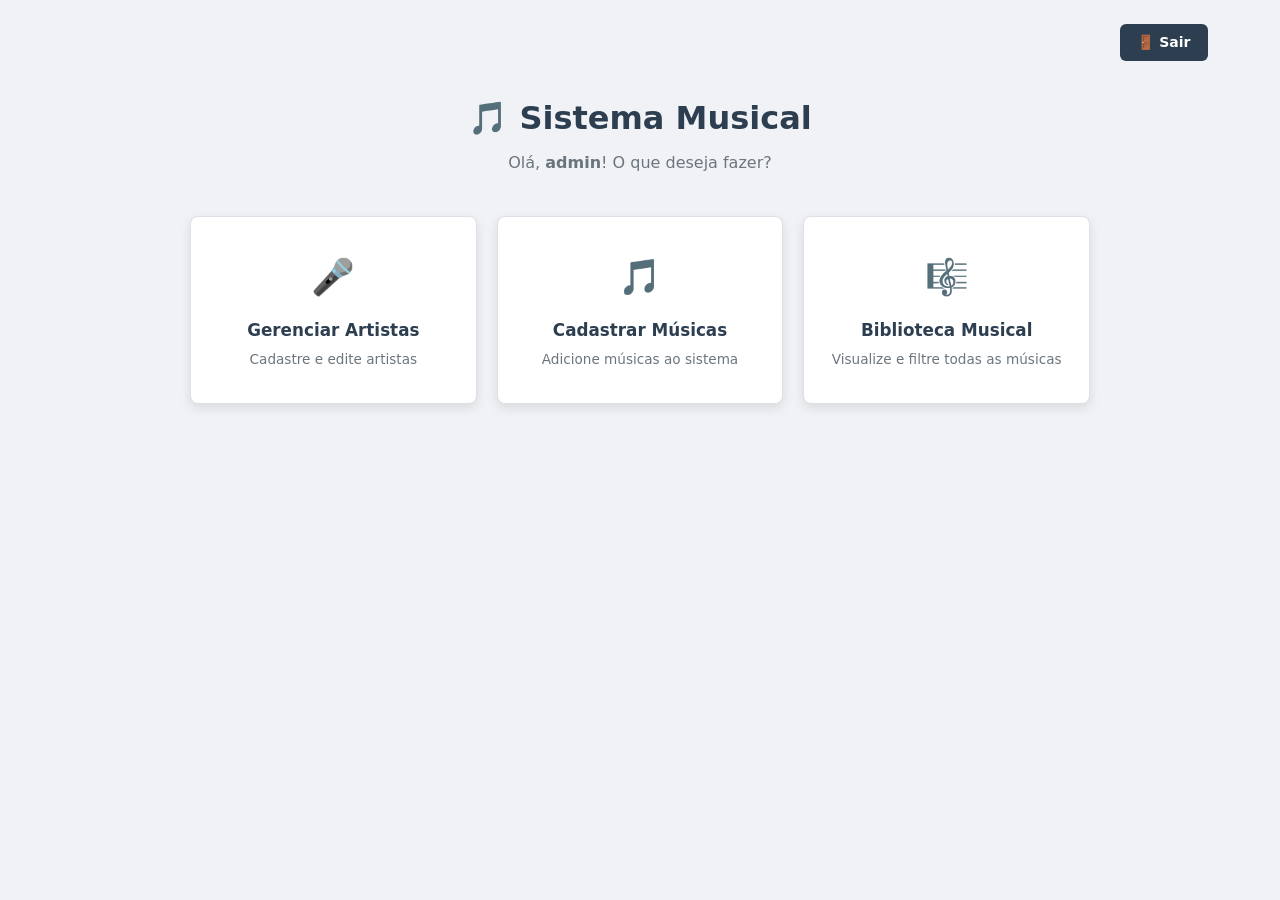
<file: index.html>
<!DOCTYPE html>
<html lang="pt-br">

<head>
    <!-- O head é igual ao do login: só muda o title. -->
    <meta charset="UTF-8">
    <meta name="viewport" content="width=device-width, initial-scale=1.0">
    <title>Menu Principal — Sistema Musical</title>

    <link rel="icon" href="data:image/svg+xml,<svg xmlns=%27http://www.w3.org/2000/svg%27 viewBox=%270 0 100 100%27><text y=%27.9em%27 font-size=%2790%27>🎵</text></svg>">
    <link rel="stylesheet" href="styles.css">
</head>

<body>

    <!-- container: caixa com largura máxima, centralizada. Usada em todas as telas, menos no login. -->
    <div class="container">

        <!-- topbar: barra de cima. O CSS (flex-end) joga o botão Sair para a direita. -->
        <div class="topbar">

            <!-- Um link (a) com cara de botão: a classe btn-back deixa ele escuro. -->
            <!-- Na Sprint 2 este link vai para logout.php, que encerra a sessão. -->
            <a href="login.html" class="btn-back">🚪 Sair</a>

        </div>

        <!-- page-header: as boas-vindas, centralizadas. -->
        <div class="page-header">
            <h1>🎵 Sistema Musical</h1>

            <!-- "admin" está fixo (dado inventado). Na Sprint 2 o PHP mostra o nome de quem entrou. -->
            <p>Olá, <strong>admin</strong>! O que deseja fazer?</p>
        </div>

        <!-- menu-grid: a grade dos 3 cards. O CSS usa display: grid para colocá-los lado a lado. -->
        <div class="menu-grid">

            <!-- Cada menu-card tem um link (a) que ocupa o card inteiro: clicar em qualquer parte leva à tela. -->
            <div class="menu-card">
                <a href="cadastro_artista.html">
                    <div class="menu-card-icon">🎤</div>
                    <!-- ícone grande -->

                    <div class="menu-card-title">Gerenciar Artistas</div>
                    <!-- título -->

                    <div class="menu-card-desc">Cadastre e edite artistas</div>
                    <!-- descrição -->
                </a>
            </div>

            <div class="menu-card">
                <a href="cadastro_musica.html">
                    <div class="menu-card-icon">🎵</div>
                    <div class="menu-card-title">Cadastrar Músicas</div>
                    <div class="menu-card-desc">Adicione músicas ao sistema</div>
                </a>
            </div>

            <div class="menu-card">
                <a href="listagem_musicas.html">
                    <div class="menu-card-icon">🎼</div>
                    <div class="menu-card-title">Biblioteca Musical</div>
                    <div class="menu-card-desc">Visualize e filtre todas as músicas</div>
                </a>
            </div>

        </div>

    </div>

</body>

</html>
</file>
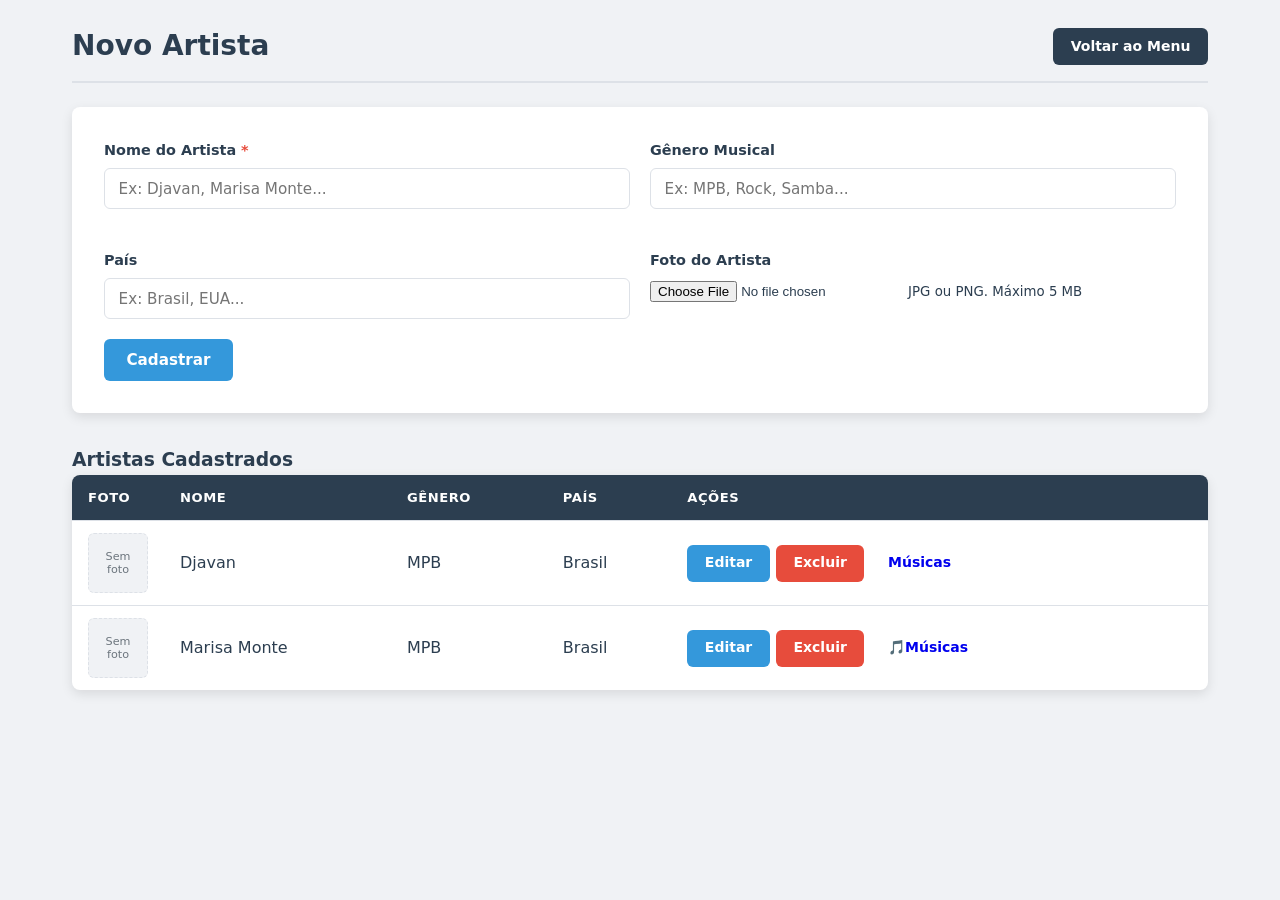
<file: cadastro_artista.html>
<!DOCTYPE html>
<html lang="pt-br">
<head>
<meta charset="UTF-8">
<meta name="viewport" content="width=device-width, initial-scale=1.0">
<title>Novo Artista - Sistema Musical</title>
<link rel="icon" href="data:image/svg+xml,<svg xmlns='http://www.w3.org/2000/svg' viewBox='0 0 100 100'><text y='.9em' font-size='90'>🎵</text></svg>">
<link rel="stylesheet" href="styles.css">
</head>
<body>
<div class="container">
  <!-- A mesma barra de título da Biblioteca -->
  <div class="page-header-bar">
    <h2>Novo Artista</h2>
    <div class="header-actions">
      <a href="index.html" class="btn-back">Voltar ao Menu</a>
    </div>
  </div>

  <!-- FORMULARIO DE CADASTRO DO ARTISTA -->
  <form method="post" action="#" enctype="multipart/form-data">
    <div class="form-grid">
      <div class="form-group">
        <label for="nome">Nome do Artista <span style="color:var(--red)">*</span></label>
        <input type="text" id="nome" name="nome" required placeholder="Ex: Djavan, Marisa Monte...">
      </div>
      <div class="form-group">
        <label for="genero">Gênero Musical</label>
        <input type="text" id="genero" name="genero" placeholder="Ex: MPB, Rock, Samba...">
      </div>
      <div class="form-group">
        <label for="pais">País</label>
        <input type="text" id="pais" name="pais" placeholder="Ex: Brasil, EUA...">
      </div>
      <div class="form-group">
        <label for="imagem">Foto do Artista</label>
        <input type="file" id="imagem" name="imagem" accept="image/*">
        <small>JPG ou PNG. Máximo 5 MB</small>
      </div>
    </div>
    <div class="form-actions">
      <button type="submit" class="btn-primary">Cadastrar</button>
    </div>
  </form>




  <!-- TABELA DE ARTISTAS -->
  <h3>Artistas Cadastrados</h3>
  <div class="table-container">
    <table>
      <thead>
        <tr>
          <th class="col-foto">Foto</th>
          <th>Nome</th>
          <th>Gênero</th>
          <th>País</th>
          <th class="col-acoes">Ações</th>
        </tr>
      </thead>
      <tbody>
        <tr>
          <td><div class="no-image">Sem<br>foto</div></td>
          <td>Djavan</td>
          <td>MPB</td>
          <td>Brasil</td>
          <td>
            <div class="action-buttons">
              <a href="#" class="btn-edit">Editar</a>
              <a href="#" class="btn-delete">Excluir</a>
              <a href="cadastro_musica.html" class="btn-music">Músicas</a>
            </div>
          </td>
        </tr>
        <tr>
          <td><div class="no-image">Sem<br>foto</div></td>
          <td>Marisa Monte</td>
          <td>MPB</td>
          <td>Brasil</td>
          <td>
            <div class="action-buttons">
              <a href="#" class="btn-edit">Editar</a>
              <a href="#" class="btn-delete">Excluir</a>
              <a href="cadastro_musica.html" class="btn-music">🎵Músicas</a>
            </div>
          </td>
        </tr>
      </tbody>
    </table>
  </div>
</div>
</body>
</html>
</file>
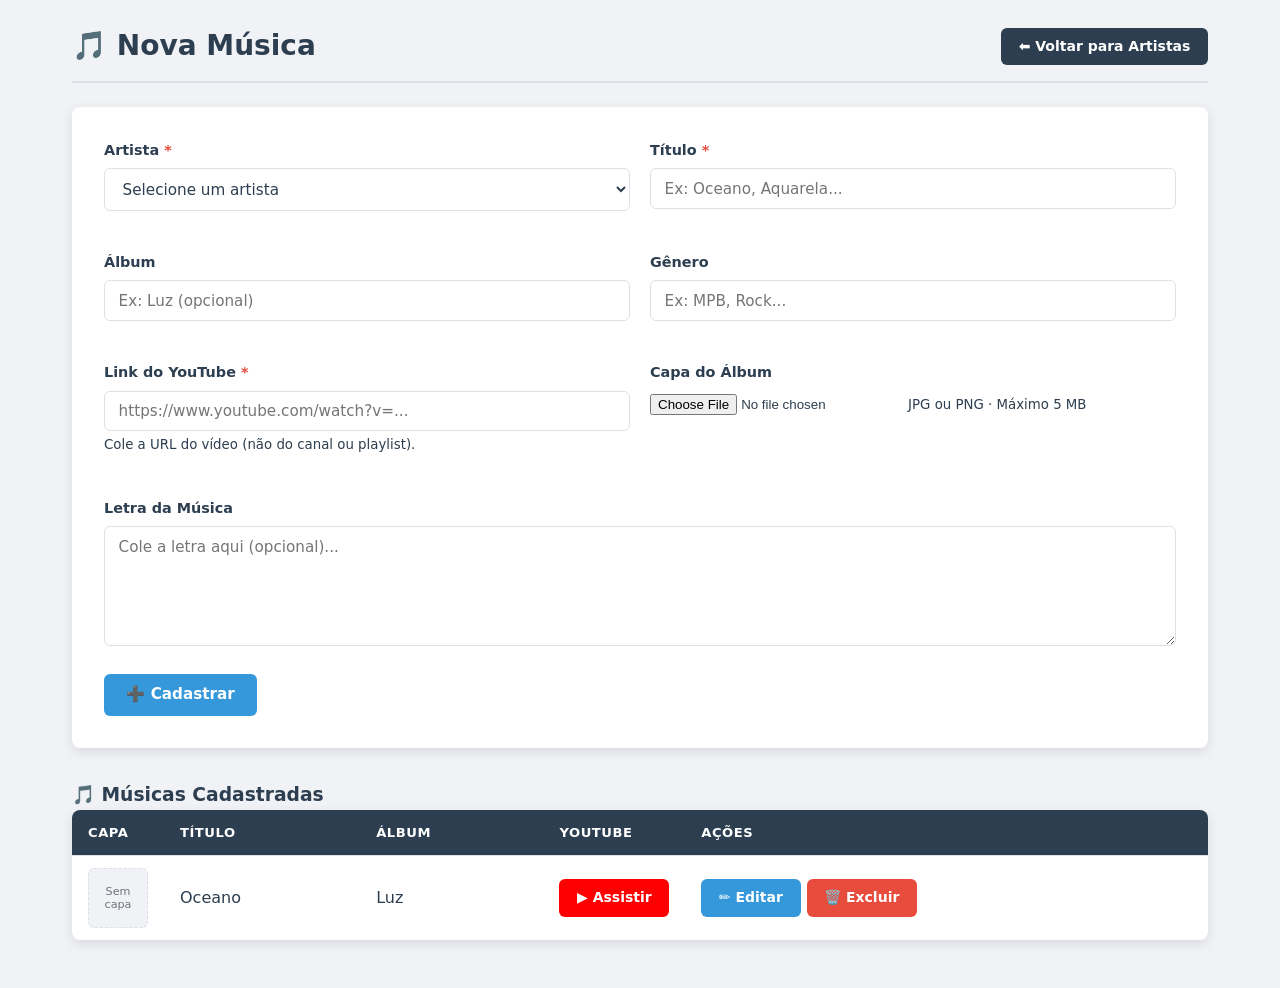
<file: cadastro_musica.html>
<!DOCTYPE html>
<html lang="pt-br">

<head>
    <meta charset="UTF-8">
    <meta name="viewport" content="width=device-width, initial-scale=1.0">
    <title>Nova Música — Sistema Musical</title>

    <link rel="icon" href="data:image/svg+xml,<svg xmlns=%27http://www.w3.org/2000/svg%27 viewBox=%270 0 100 100%27><text y=%27.9em%27 font-size=%2790%27>🎵</text></svg>">
    <link rel="stylesheet" href="styles.css">
</head>

<body>

    <div class="container">

        <!-- Barra de título -->
        <div class="page-header-bar">
            <h2>🎵 Nova Música</h2>

            <div class="header-actions">
                <a href="cadastro_artista.html" class="btn-back">
                    ⬅ Voltar para Artistas
                </a>
            </div>
        </div>

        <!-- Formulário de cadastro da música -->
        <form method="post" action="#" enctype="multipart/form-data">

            <div class="form-grid">

                <!-- Artista -->
                <div class="form-group">
                    <label for="artista_id">
                        Artista <span style="color:var(--red)">*</span>
                    </label>

                    <select name="artista_id" id="artista_id" required>
                        <option value="">Selecione um artista</option>
                        <option value="1">Djavan</option>
                        <option value="2">Marisa Monte</option>
                    </select>
                </div>

                <!-- Título -->
                <div class="form-group">
                    <label for="titulo">
                        Título <span style="color:var(--red)">*</span>
                    </label>

                    <input type="text" id="titulo" name="titulo"
                        required placeholder="Ex: Oceano, Aquarela...">
                </div>

                <!-- Álbum -->
                <div class="form-group">
                    <label for="album">Álbum</label>

                    <input type="text" id="album" name="album"
                        placeholder="Ex: Luz (opcional)">
                </div>

                <!-- Gênero -->
                <div class="form-group">
                    <label for="genero">Gênero</label>

                    <input type="text" id="genero" name="genero"
                        placeholder="Ex: MPB, Rock...">
                </div>

                <!-- Link do YouTube -->
                <div class="form-group">
                    <label for="youtube_link">
                        Link do YouTube <span style="color:var(--red)">*</span>
                    </label>

                    <input type="url" id="youtube_link" name="youtube_link"
                        required placeholder="https://www.youtube.com/watch?v=...">

                    <small>Cole a URL do vídeo (não do canal ou playlist).</small>
                </div>

                <!-- Capa do álbum -->
                <div class="form-group">
                    <label for="imagem_capa">Capa do Álbum</label>

                    <input type="file" id="imagem_capa" name="imagem_capa"
                        accept="image/*">

                    <small>JPG ou PNG · Máximo 5 MB</small>
                </div>

                <!-- Letra da música -->
                <div class="form-group full">
                    <label for="letra">Letra da Música</label>

                    <textarea id="letra" name="letra"
                        placeholder="Cole a letra aqui (opcional)..."></textarea>
                </div>

            </div>

            <!-- Botão de cadastro -->
            <div class="form-actions">
                <button type="submit" class="btn-primary">
                    ➕ Cadastrar
                </button>
            </div>

        </form>

        <!-- Tabela de músicas cadastradas -->
        <h3>🎵 Músicas Cadastradas</h3>

        <div class="table-container">

            <table>

                <thead>
                    <tr>
                        <th class="col-capa">Capa</th>
                        <th>Título</th>
                        <th>Álbum</th>
                        <th class="col-youtube">YouTube</th>
                        <th class="col-acoes">Ações</th>
                    </tr>
                </thead>

                <tbody>

                    <tr>
                        <td>
                            <div class="no-image">Sem<br>capa</div>
                        </td>

                        <td>Oceano</td>
                        <td>Luz</td>

                        <!-- Abre o vídeo em uma nova aba -->
                        <td>
                            <a href="#" target="_blank" class="btn-youtube">
                                ▶ Assistir
                            </a>
                        </td>

                        <td>
                            <div class="action-buttons">
                                <a href="#" class="btn-edit">✏️ Editar</a>
                                <a href="#" class="btn-delete">🗑️ Excluir</a>
                            </div>
                        </td>
                    </tr>

                </tbody>

            </table>

        </div>

    </div>

</body>
</html>
</file>
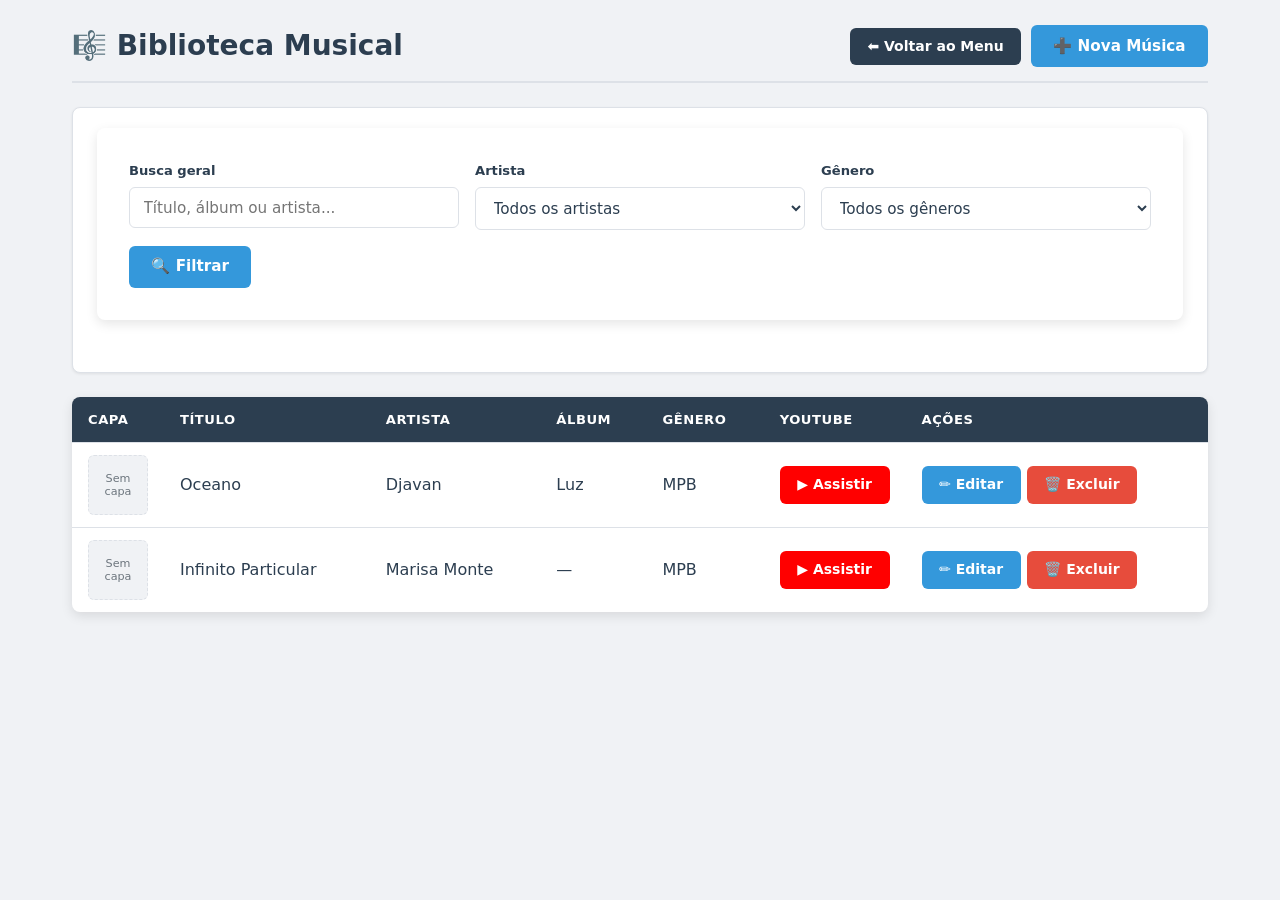
<file: listagem_musicas.html>
<!DOCTYPE html>
<html lang="pt-br">

<head>
    <meta charset="UTF-8">
    <meta name="viewport" content="width=device-width, initial-scale=1.0">

    <title>Biblioteca Musical — Sistema Musical</title>

    <link rel="icon" href="data:image/svg+xml,<svg xmlns=%27http://www.w3.org/2000/svg%27 viewBox=%270 0 100 100%27><text y=%27.9em%27 font-size=%2790%27>🎵</text></svg>">
    <link rel="stylesheet" href="styles.css">
</head>

<body>
    <div class="container">

        <!-- ========== CABEÇALHO DA PÁGINA ==========
             O CSS posiciona o título à esquerda e os botões à direita. -->
        <div class="page-header-bar">
            <h2>🎼 Biblioteca Musical</h2>

            <div class="header-actions">
                <a href="index.html" class="btn-back">
                    ⬅ Voltar ao Menu
                </a>

                <a href="cadastro_musica.html" class="btn-primary">
                    ➕ Nova Música
                </a>
            </div>
        </div>

        <!-- ========== FILTROS ==========
             Nesta fase, os filtros ainda não funcionam de verdade.
             Na Sprint 2, o PHP será responsável por filtrar os dados. -->
        <div class="filters">
            <form method="get" class="filter-form" action="#">

                <!-- Grupo dos três filtros. -->
                <div class="filter-group">

                    <!-- Filtro de busca geral. -->
                    <div class="filter-item">
                        <label for="busca">Busca geral</label>

                        <input
                            type="text"
                            name="busca"
                            id="busca"
                            placeholder="Título, álbum ou artista..."
                        >
                    </div>

                    <!-- Filtro de artista. -->
                    <div class="filter-item">
                        <label for="artista">Artista</label>

                        <select name="artista" id="artista">
                            <option value="">Todos os artistas</option>
                            <option value="1">Djavan</option>
                            <option value="2">Marisa Monte</option>
                        </select>
                    </div>

                    <!-- Filtro de gênero musical. -->
                    <div class="filter-item">
                        <label for="genero">Gênero</label>

                        <select name="genero" id="genero">
                            <option value="">Todos os gêneros</option>
                            <option value="MPB">MPB</option>
                        </select>
                    </div>

                </div>

                <!-- Botão para aplicar os filtros. -->
                <div class="filter-actions">
                    <button type="submit" class="btn-primary">
                        🔍 Filtrar
                    </button>
                </div>

            </form>
        </div>

        <!-- ========== TABELA DE MÚSICAS ========== -->
        <!-- table-container: caixa que envolve a tabela. -->
        <div class="table-container">
            <table>

                <!-- Cabeçalho da tabela. -->
                <thead>
                    <tr>
                        <th class="col-capa">Capa</th>
                        <th>Título</th>
                        <th>Artista</th>
                        <th>Álbum</th>
                        <th>Gênero</th>
                        <th class="col-youtube">YouTube</th>
                        <th class="col-acoes">Ações</th>
                    </tr>
                </thead>

                <!-- Corpo da tabela com os dados de exemplo. -->
                <tbody>

                    <!-- Primeira música: Oceano. -->
                    <tr>
                        <td>
                            <div class="no-image">
                                Sem<br>capa
                            </div>
                        </td>

                        <td>Oceano</td>
                        <td>Djavan</td>
                        <td>Luz</td>
                        <td>MPB</td>

                        <td>
                            <a href="#" target="_blank" class="btn-youtube">
                                ▶ Assistir
                            </a>
                        </td>

                        <td>
                            <div class="action-buttons">
                                <a href="#" class="btn-edit">
                                    ✏️ Editar
                                </a>

                                <a href="#" class="btn-delete">
                                    🗑️ Excluir
                                </a>
                            </div>
                        </td>
                    </tr>

                    <!-- Segunda música: Infinito Particular. -->
                    <tr>
                        <td>
                            <div class="no-image">
                                Sem<br>capa
                            </div>
                        </td>

                        <td>Infinito Particular</td>
                        <td>Marisa Monte</td>
                        <td>—</td>
                        <td>MPB</td>

                        <td>
                            <a href="#" target="_blank" class="btn-youtube">
                                ▶ Assistir
                            </a>
                        </td>

                        <td>
                            <div class="action-buttons">
                                <a href="#" class="btn-edit">
                                    ✏️ Editar
                                </a>

                                <a href="#" class="btn-delete">
                                    🗑️ Excluir
                                </a>
                            </div>
                        </td>
                    </tr>

                </tbody>
            </table>
        </div>

    </div>
</body>

</html>
</file>
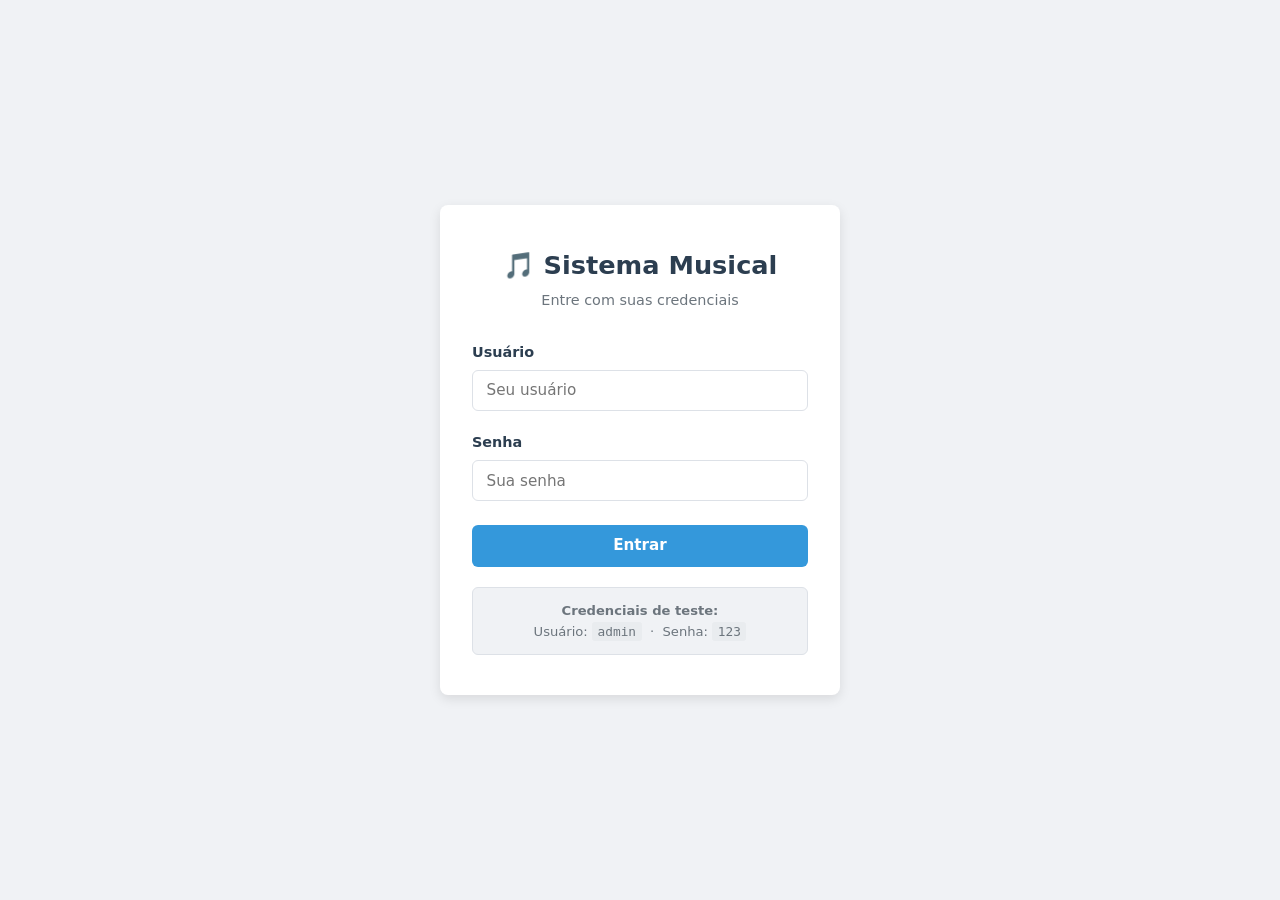
<file: login.html>
<!DOCTYPE html>
<!-- DOCTYPE: avisa ao navegador que esta página é HTML5. Sempre a 1ª linha. -->
<html lang="pt-br">
<!-- lang="pt-br": o conteúdo está em português. -->

<head>
    <!-- HEAD: configurações da página. Nada daqui aparece dentro da página. -->
    <meta charset="UTF-8">
    <!-- UTF-8: permite usar acentos (ç, ã, é). -->

    <meta name="viewport" content="width=device-width, initial-scale=1.0">
    <!-- viewport: faz a página se adaptar à tela do celular. -->

    <title>Login — Sistema Musical</title>
    <!-- title: o nome que aparece na aba do navegador. -->

    <link rel="icon" href="data:image/svg+xml,<svg xmlns=%27http://www.w3.org/2000/svg%27 viewBox=%270 0 100 100%27><text y=%27.9em%27 font-size=%2790%27>🎵</text></svg>">
    <!-- rel="icon": define o ícone da aba do navegador. -->

    <link rel="stylesheet" href="styles.css">
    <!-- Conecta o HTML ao arquivo CSS. -->
</head>

<!-- A classe login-page é usada no CSS para centralizar o cartão. -->
<body class="login-page">

    <!-- login-card: caixa que guarda todo o conteúdo do login. -->
    <div class="login-card">

        <!-- login-header: título e subtítulo. -->
        <div class="login-header">
            <h1>🎵 Sistema Musical</h1>
            <p>Entre com suas credenciais</p>
        </div>

        <!-- Formulário de login.
             method="post": envia os dados no corpo da requisição.
             action="#": ainda não envia os dados para um PHP. -->
        <form method="post" action="#">

            <!-- form-group: agrupa o rótulo e o campo de usuário. -->
            <div class="form-group">
                <label for="usuario">Usuário</label>

                <input
                    type="text"
                    id="usuario"
                    name="usuario"
                    required
                    autocomplete="username"
                    placeholder="Seu usuário"
                >
                <!-- type="text": campo de texto.
                     id: identifica o campo.
                     name: nome do dado recebido pelo PHP.
                     required: impede o envio vazio pelo navegador.
                     autocomplete: permite sugerir o usuário salvo.
                     placeholder: mostra uma dica dentro do campo. -->
            </div>

            <!-- Campo de senha. -->
            <div class="form-group">
                <label for="senha">Senha</label>

                <input
                    type="password"
                    id="senha"
                    name="senha"
                    required
                    autocomplete="current-password"
                    placeholder="Sua senha"
                >
                <!-- type="password": oculta os caracteres digitados. -->
            </div>

            <!-- Botão para enviar o formulário. -->
            <button type="submit" class="btn-primary">
                Entrar
            </button>

        </form>

        <!-- login-hint: exibe as credenciais de teste. -->
        <div class="login-hint">
            <strong>Credenciais de teste:</strong><br>
            Usuário: <code>admin</code> &nbsp;·&nbsp;
            Senha: <code>123</code>
            <!-- &nbsp;: espaço que não quebra a linha. -->
        </div>

    </div>

</body>
</html>
</file>
<file: styles.css>
/* =============================================
   SISTEMA MUSICAL: Folha de Estilos Principal
   =============================================
   Um único arquivo para todas as telas.
   Aula 1: base, formulário, botões, login e menu
   Aula 2: títulos, barra de título, cores dos botões,
           tabelas e filtros
   Aula 3: formulário em grade, campo de foto e
           botão de músicas
   Aula 4: url e textarea, campo "full", utilitários
           e celular
   ============================================= */




/* -----------------------------------------------
   1. VARIÁVEIS E RESET [AULA 1]
   ----------------------------------------------- */


:root {
    --primary: #2c3e50;
    --blue: #3498db;
    --blue-dark: #2980b9;
    --green: #27ae60;
    --red: #e74c3c;
    --red-dark: #c0392b;
    --bg: #f0f2f5;
    --surface: #ffffff;
    --border: #dde1e7;
    --text: #2c3e50;
    --text-muted: #6c757d;
    --shadow-sm: 0 1px 3px rgba(0, 0, 0, .08);
    --shadow-md: 0 4px 12px rgba(0, 0, 0, .10);
    --radius: 8px;
    --font: 'Segoe UI', system-ui, -apple-system, sans-serif;
}


/* Reset: remove as margens e os espaçamentos padrão. */
*, *::before, *::after {
    margin: 0;
    padding: 0;
    box-sizing: border-box;
}


/* Estilo geral da página. */
body {
    font-family: var(--font);
    background-color: var(--bg);
    color: var(--text);
    line-height: 1.6;
    min-height: 100vh;
}




/* -----------------------------------------------
   2. FORMULÁRIOS [AULA 1]
   ----------------------------------------------- */


form {
    background: var(--surface);
    padding: 2rem;
    border-radius: var(--radius);
    box-shadow: var(--shadow-md);
    margin-bottom: 2rem;
}


/* Espaçamento entre os grupos do formulário. */
.form-group {
    margin-bottom: 1.25rem;
}


/* Rótulos dos campos. */
label {
    display: block;
    margin-bottom: .4rem;
    font-size: .9rem;
    font-weight: 600;
    color: var(--primary);
}


/* Campos de texto, senha, área de texto e seleção. */
input[type="text"],
input[type="password"],
textarea,
select {
    width: 100%;
    padding: .65rem .85rem;
    border: 1.5px solid var(--border);
    border-radius: 6px;
    font-size: .95rem;
    font-family: var(--font);
    color: var(--text);
    background: var(--surface);
    transition: border-color .2s, box-shadow .2s;
}


/* Destaque ao selecionar um campo. */
input:focus,
textarea:focus,
select:focus {
    outline: none;
    border-color: var(--blue);
    box-shadow: 0 0 0 3px rgba(52, 152, 219, .15);
}




/* -----------------------------------------------
   3. BOTÕES [AULAS 1, 2 E 3]
   ----------------------------------------------- */


.btn-primary,
.btn-edit,
.btn-delete,
.btn-music,
.btn-back,
.btn-youtube {
    display: inline-flex;
    align-items: center;
    justify-content: center;
    gap: .35rem;
    padding: .55rem 1.1rem;
    border: none;
    border-radius: 6px;
    font-size: .875rem;
    font-weight: 600;
    font-family: var(--font);
    cursor: pointer;
    text-decoration: none;
    white-space: nowrap;
    transition: background-color .2s, transform .15s, box-shadow .2s;
    line-height: 1.4;
}


/* Botão principal. */
.btn-primary {
    padding: .65rem 1.4rem;
    font-size: .95rem;
    background: var(--blue);
    color: #fff;
}


.btn-primary:hover {
    background: var(--blue-dark);
    transform: translateY(-1px);
    box-shadow: var(--shadow-sm);
}


/* Botões Voltar e Sair. */
.btn-back {
    background: var(--primary);
    color: #fff;
}


.btn-back:hover {
    background: #1a252f;
}


/* Botões Editar e Excluir. */
.btn-edit {
    background: var(--blue);
    color: #fff;
}


.btn-edit:hover {
    background: var(--blue-dark);
}


.btn-delete {
    background: var(--red);
    color: #fff;
}


.btn-delete:hover {
    background: var(--red-dark);
}


/* Botão do YouTube. */
.btn-youtube {
    background: #ff0000;
    color: #fff;
}


.btn-youtube:hover {
    background: #cc0000;
}




/* -----------------------------------------------
   4. MENSAGENS [AULA 4]
   ----------------------------------------------- */


.message {
    display: flex;
    align-items: center;
    gap: .6rem;
    padding: .85rem 1.1rem;
    border-radius: 6px;
    margin-bottom: 1.25rem;
    font-size: .95rem;
    font-weight: 500;
}


.message.success {
    background: #d4edda;
    color: #155724;
    border: 1px solid #c3e6cb;
}


.message.error {
    background: #f8d7da;
    color: #721c24;
    border: 1px solid #f5c6cb;
}




/* -----------------------------------------------
   5. TELA DE LOGIN [AULA 1]
   ----------------------------------------------- */


/* Centraliza o cartão de login na tela. */
.login-page {
    display: flex;
    justify-content: center;
    align-items: center;
    min-height: 100vh;
    background: var(--bg);
    padding: 1rem;
}


/* Cartão principal do login. */
.login-card {
    background: var(--surface);
    padding: 2.5rem 2rem;
    border-radius: var(--radius);
    box-shadow: var(--shadow-md);
    width: 100%;
    max-width: 400px;
}


/* Remove o fundo e a sombra do formulário dentro do cartão. */
.login-card form {
    background: none;
    box-shadow: none;
    padding: 0;
    margin: 0;
}


/* Cabeçalho do login. */
.login-header {
    text-align: center;
    margin-bottom: 1.75rem;
}


.login-header h1 {
    font-size: 1.6rem;
    color: var(--primary);
    margin-bottom: .25rem;
}


.login-header p {
    color: var(--text-muted);
    font-size: .9rem;
}


/* Botão de login ocupa toda a largura. */
.login-card .btn-primary {
    width: 100%;
    margin-top: .25rem;
}


/* Caixa com as credenciais de teste. */
.login-hint {
    margin-top: 1.25rem;
    padding: .75rem 1rem;
    background: var(--bg);
    border-radius: 6px;
    text-align: center;
    font-size: .82rem;
    color: var(--text-muted);
    border: 1px solid var(--border);
}


.login-hint code {
    background: #e9ecef;
    padding: .1rem .35rem;
    border-radius: 3px;
    font-size: .8rem;
}




/* -----------------------------------------------
   6. LAYOUT BASE [AULA 1]
   ----------------------------------------------- */


.container {
    max-width: 1200px;
    margin: 0 auto;
    padding: 24px 32px;
}




/* -----------------------------------------------
   7. MENU PRINCIPAL [AULA 1]
   ----------------------------------------------- */


/* Posiciona o botão Sair à direita. */
.topbar {
    display: flex;
    justify-content: flex-end;
    margin-bottom: 2rem;
}


/* Cabeçalho das páginas. */
.page-header {
    text-align: center;
    margin-bottom: 2.5rem;
}


.page-header h1 {
    font-size: 2rem;
    color: var(--primary);
    margin-bottom: .35rem;
}


.page-header p {
    color: var(--text-muted);
    font-size: 1rem;
}


/* Grade dos cartões do menu. */
.menu-grid {
    display: grid;
    grid-template-columns: repeat(auto-fit, minmax(240px, 1fr));
    gap: 1.25rem;
    max-width: 900px;
    margin: 0 auto;
}


/* Cartões do menu. */
.menu-card {
    background: var(--surface);
    border-radius: var(--radius);
    box-shadow: var(--shadow-md);
    transition: transform .2s, box-shadow .2s;
    border: 1px solid var(--border);
}


.menu-card:hover {
    transform: translateY(-4px);
    box-shadow: 0 8px 20px rgba(0, 0, 0, .13);
}


/* Faz o link ocupar todo o cartão. */
.menu-card a {
    display: block;
    padding: 2rem 1.5rem;
    text-align: center;
    text-decoration: none;
    color: var(--text);
}


/* Ícone do cartão. */
.menu-card-icon {
    font-size: 2.2rem;
    margin-bottom: .75rem;
}


/* Título do cartão. */
.menu-card-title {
    font-size: 1.05rem;
    font-weight: 600;
    color: var(--primary);
    margin-bottom: .35rem;
}


/* Descrição do cartão. */
.menu-card-desc {
    font-size: .85rem;
    color: var(--text-muted);
}




/* -----------------------------------------------
   8. TIPOGRAFIA [AULA 2]
   ----------------------------------------------- */


h2 {
    font-size: 1.75rem;
    font-weight: 600;
    color: var(--primary);
    margin-bottom: 1.5rem;
    padding-bottom: .75rem;
    border-bottom: 2px solid var(--border);
}




/* -----------------------------------------------
   9. CABEÇALHO DE PÁGINA COM AÇÕES [AULA 2]
   ----------------------------------------------- */


.page-header-bar {
    display: flex;
    align-items: center;
    justify-content: space-between;
    gap: 1rem;
    margin-bottom: 1.5rem;
    padding-bottom: .75rem;
    border-bottom: 2px solid var(--border);
    flex-wrap: wrap;
}


/* Remove a linha inferior do h2 dentro da barra. */
.page-header-bar h2 {
    margin: 0;
    padding: 0;
    border: none;
    font-size: 1.75rem;
    font-weight: 600;
    color: var(--primary);
}


/* Organização dos botões do cabeçalho. */
.page-header-bar .header-actions {
    display: flex;
    gap: .6rem;
    flex-wrap: wrap;
    align-items: center;
}




/* -----------------------------------------------
   10. FORMULÁRIO EM GRADE [AULAS 3 E 4]
   ----------------------------------------------- */


.form-grid {
    display: grid;
    grid-template-columns: repeat(2, 1fr);
    gap: 1.25rem;
}


/* Campo full ocupa as duas colunas da grade. */
.form-grid .form-group.full {
    grid-column: 1 / -1;
}


/* Campos numéricos, URL e data. */
input[type="number"],
input[type="url"],
input[type="date"] {
    width: 100%;
    padding: .65rem .85rem;
    border: 1.5px solid var(--border);
    border-radius: 6px;
    font-size: .95rem;
    font-family: var(--font);
    color: var(--text);
    background: var(--surface);
    transition: border-color .2s, box-shadow .2s;
}


/* Caixa da letra da música. */
textarea {
    min-height: 120px;
    resize: vertical;
}




/* -----------------------------------------------
   11. TABELAS [AULA 2]
   ----------------------------------------------- */


/* Caixa que envolve a tabela. */
.table-container {
    background: var(--surface);
    border-radius: var(--radius);
    box-shadow: var(--shadow-md);
    overflow: hidden;
    margin-bottom: 1.5rem;
}


/* Junta as bordas das células. */
table {
    width: 100%;
    border-collapse: collapse;
}


/* Espaçamento e alinhamento das células. */
th,
td {
    padding: 12px 16px;
    text-align: left;
    vertical-align: middle;
    border-bottom: 1px solid var(--border);
}


/* Cabeçalho escuro com letras brancas. */
th {
    background: var(--primary);
    color: #fff;
    font-size: .82rem;
    font-weight: 600;
    letter-spacing: .04em;
    text-transform: uppercase;
    white-space: nowrap;
}


/* Remove a borda da última linha. */
tbody tr:last-child td {
    border-bottom: none;
}


/* Clareia a linha quando o mouse passa sobre ela. */
tbody tr:hover {
    background: #f8fafc;
}


/* Larguras das colunas menores. */
.col-foto,
.col-capa {
    width: 90px;
    white-space: nowrap;
}


.col-youtube {
    width: 110px;
    white-space: nowrap;
}


.col-acoes {
    white-space: nowrap;
}


/* Botões Editar e Excluir lado a lado. */
.action-buttons {
    display: flex;
    gap: 6px;
    align-items: center;
    flex-wrap: nowrap;
}


/* Miniatura da capa ou foto. */
.table-thumbnail {
    width: 60px;
    height: 60px;
    object-fit: cover;
    border-radius: 6px;
    display: block;
}


/* Espaço reservado para imagens inexistentes. */
.no-image {
    width: 60px;
    height: 60px;
    background: var(--bg);
    border: 1.5px dashed var(--border);
    border-radius: 6px;
    display: flex;
    align-items: center;
    justify-content: center;
    font-size: .7rem;
    color: var(--text-muted);
    text-align: center;
    line-height: 1.2;
}


/* Célula exibida quando nenhuma música é encontrada. */
td.empty-cell {
    text-align: center;
    color: var(--text-muted);
    padding: 2rem;
    font-size: .95rem;
}




/* -----------------------------------------------
   12. FILTROS [AULA 2]
   ----------------------------------------------- */


.filters {
    background: var(--surface);
    padding: 1.25rem 1.5rem;
    border-radius: var(--radius);
    box-shadow: var(--shadow-sm);
    margin-bottom: 1.5rem;
    border: 1px solid var(--border);
}


/* Filtros organizados lado a lado. */
.filter-group {
    display: flex;
    gap: 1rem;
    flex-wrap: wrap;
    margin-bottom: 1rem;
}


/* Cada filtro ocupa uma parte do espaço disponível. */
.filter-item {
    flex: 1;
    min-width: 180px;
}


/* Rótulos dos filtros. */
.filter-item label {
    font-size: .82rem;
}


/* Área dos botões de filtro. */
.filter-actions {
    display: flex;
    gap: .75rem;
    align-items: center;
}




/* -----------------------------------------------
   13. UTILITÁRIOS [AULA 4]
   ----------------------------------------------- */


.text-center {
    text-align: center;
}


.text-muted {
    color: var(--text-muted);
    font-size: .9rem;
}


.mt-1 { margin-top: .5rem; }
.mt-2 { margin-top: 1rem; }
.mt-3 { margin-top: 1.5rem; }


.mb-1 { margin-bottom: .5rem; }
.mb-2 { margin-bottom: 1rem; }
.mb-3 { margin-bottom: 1.5rem; }




/* -----------------------------------------------
   14. RESPONSIVIDADE [AULA 4]
   Celulares e tablets em pé.
   ----------------------------------------------- */


@media (max-width: 768px) {


    .container {
        padding: 16px;
    }


    h2 {
        font-size: 1.4rem;
    }


    form {
        padding: 1.25rem;
    }


    .form-grid {
        grid-template-columns: 1fr;
    }


    .filter-group {
        flex-direction: column;
        gap: .75rem;
    }


    .filter-item {
        min-width: 100%;
    }


    .table-container {
        overflow-x: auto;
    }


    table {
        min-width: 560px;
    }


    th,
    td {
        padding: 10px 12px;
        font-size: .85rem;
    }


    .table-thumbnail,
    .no-image {
        width: 48px;
        height: 48px;
    }


    .col-foto,
    .col-capa {
        width: 68px;
    }


    .action-buttons {
        flex-wrap: wrap;
        gap: 4px;
    }


    .btn-edit,
    .btn-delete,
    .btn-music,
    .btn-youtube {
        padding: .4rem .7rem;
        font-size: .78rem;
    }


    .menu-grid {
        grid-template-columns: 1fr;
    }
}
</file>
